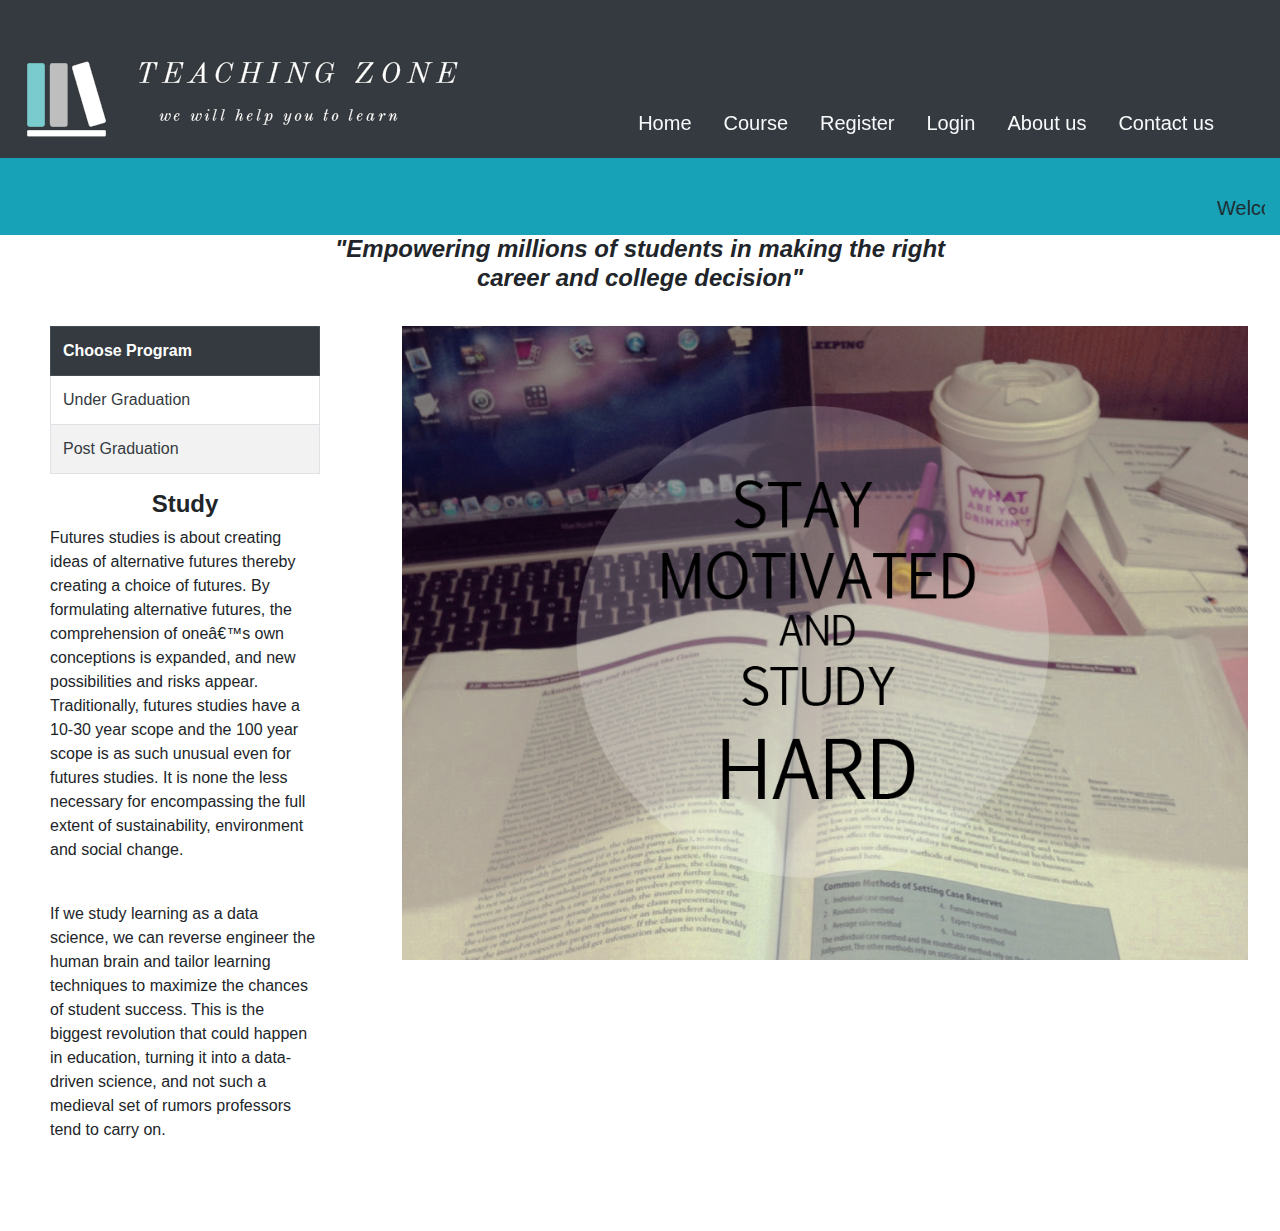
<file: WebContent/index.html>
<!DOCTYPE html>
<html>
    <head>
        <meta charset="ISO-8859-1">
        <title>TechingZone</title>
        <link rel="stylesheet" type="text/css" href="bootstrap.css">
        <style>
            #navbar_menu{font-size: 20px;color: azure;margin: 25px;;float: right;}
            .jumbotron-fluid{padding-top: 50px;}
            #marque{ height: 1px;border: 1px solid}
            #category{width:25%; float: left; padding:25px;margin-left: 25px;}
            #banner{width:70%; float: left;margin-left: 2.5%;padding: 25px;}
        
                        
        </style>
    </head>
    <body>
        <div class="jumbotron-fluid bg-dark">
            
                <img style=" padding-bottom:10px ;" src="img/1550957740042.png">
                <nav id="navbar_menu" class="sticky-top nav-pills navbar-light">
                    <ul id="navbar_menu" class="nav justify-content-end">
                        <li class="nav-item"><a href="index.html" class="nav-link text-light">Home</a></li>
                        <li class="nav-item"><a href="course.html" class="nav-link text-light">Course</a></li>
                        <li class="nav-item"><a href="register.html" class="nav-link text-light">Register</a></li>
                        <li class="nav-item"><a href="login.html" class="nav-link text-light">Login</a></li>
                        <li class="nav-item"><a href="about.html" class="nav-link text-light">About us</a></li>
                        <li class="nav-item"><a href="contact.html" class="nav-link text-light">Contact us</a></li>
                    </ul>
                </nav>
        </div>
        
        <div class="container-fluid bg-info">
            <marquee style="display:inline-block;"><h5>Welcome To Teaching zone. i Promise,You get best institute here</h5></marquee>

        </div>
        <div class="container-fluid">
                <h4 align="center" style="font-style:italic"><b>"Empowering millions of students in making the right<br>career and college decision"</b></h4>
        </div>
        <div class="container-fluid">
            <div class="row">
                <div id="category">
                        <table class="table table-striped table-bordered table-hover ">
                                <tr class="thead-dark">
                                    <th>Choose Program</th>
                                </tr>
                                <tr>
                                    <td><a href="ug.html" class="text-dark">Under Graduation</a></td>
                                </tr>
                                <tr>
                                    <td><a href="pg.html" class="text-dark">Post Graduation</a></td>
                                </tr>
                        </table>
                        <h4 align="center"><b>Study</b></h4>
                        <p>Futures studies is about creating ideas of alternative futures thereby creating a choice of futures.
                        By formulating alternative futures, the comprehension of one’s own conceptions is expanded, and new possibilities and risks appear.
                        Traditionally, futures studies have a 10-30 year scope and the 100 year scope is as such unusual even for futures studies.
                        It is none the less necessary for encompassing the full extent of sustainability, environment and social change.</p><br>
                        <p>If we study learning as a data science, we can reverse engineer the human brain and tailor learning techniques to
                             maximize the chances of student success. This is the biggest revolution that could happen in education,
                           turning it into a data-driven science, and not such a medieval set of rumors professors tend to carry on.</p>
                
                </div>
                <div id="banner">
                        <img style="width: 100%;" src="img/banner.jpg">
                </div>
            </div>
            <br clear="all">
        </div>
        <br clear="all">    
    </body>

</html>
</file>
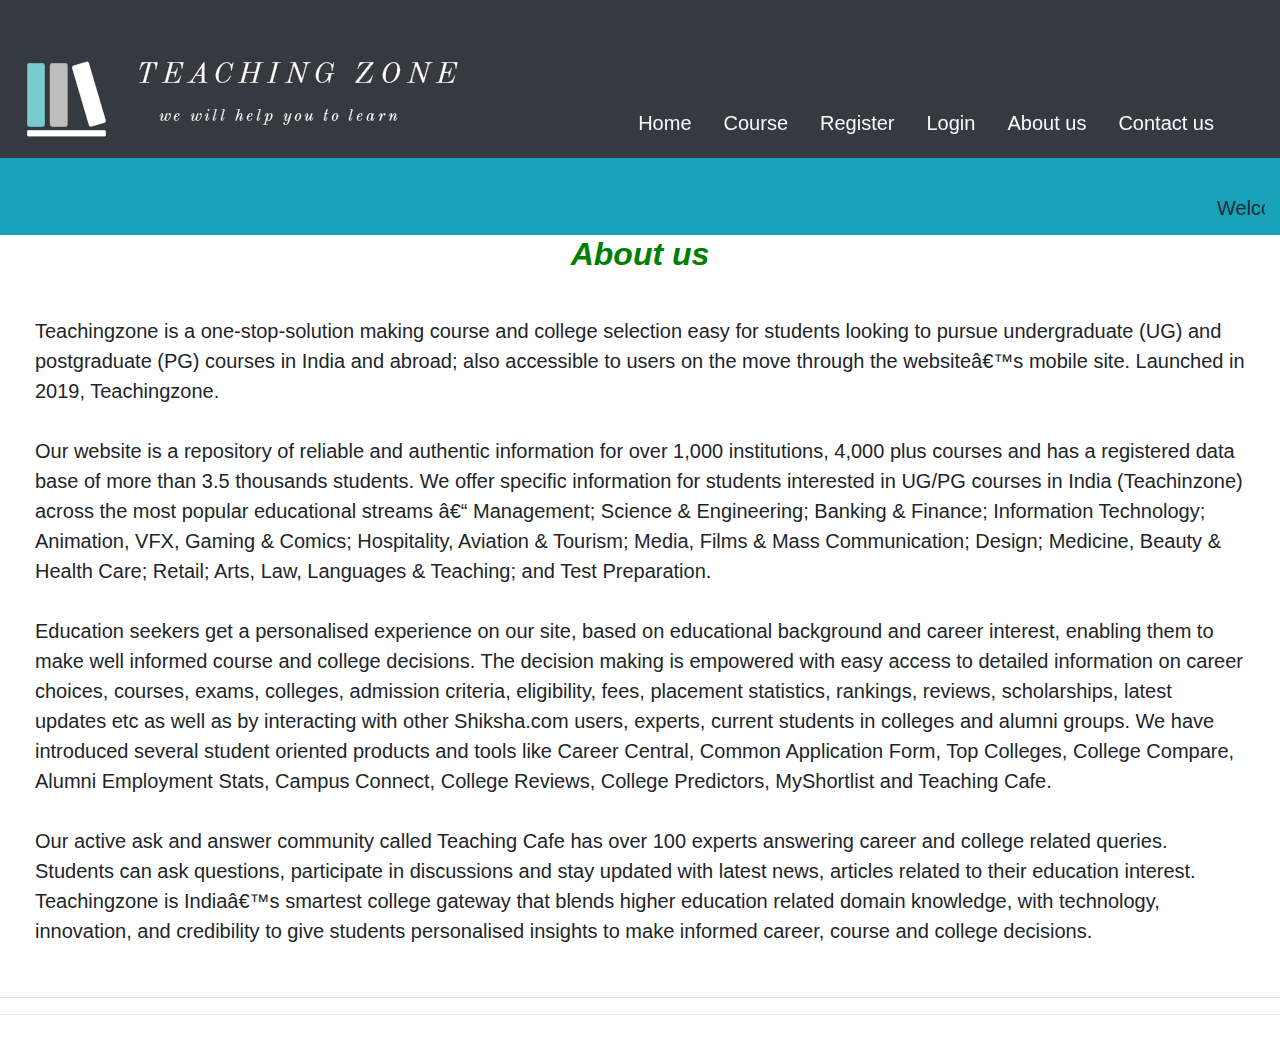
<file: WebContent/about.html>
<!DOCTYPE html>
<html>
    <head>
    <meta charset="ISO-8859-1">
        <link rel="stylesheet" type="text/css" href="bootstrap.css">
        <style> 
            #bgimg{background-image:url("student.jpg"); }
            #navbar_menu{font-size: 20px;color: azure;margin: 25px;;float: right;}
            .jumbotron-fluid{padding-top: 50px;}
            #marque{ height: 1px;border: 1px solid}
            #category{width:25%; float: left; padding:25px; border: 2px solid;}
            #banner{width:70%; float: left;margin-left: 2.5%;padding: 25px;border:2px solid;}
            #containt{height: auto;width: 100%;}
            #containt p{font-size: 20px;padding: 35px}
            #containt h2{text-align: center;font-style: italic;font-weight: bold;color: green;}
            #list{height: auto;width: 25%; margin-left: 550px;margin-right: 382px;}
           <-- .h5{color: black;} -->
                        
        </style>
    </head> 
    <body>
        <div class="jumbotron-fluid bg-dark">
            
                <img style=" padding-bottom:10px ;" src="img/1550957740042.png">
                <nav id="navbar_menu" class="sticky-top nav-pills navbar-light">
                    <ul id="navbar_menu" class="nav justify-content-end">
                        <li class="nav-item"><a href="index.html" class="nav-link text-light">Home</a></li>
                        <li class="nav-item"><a href="course.html" class="nav-link text-light">Course</a></li>
                        <li class="nav-item"><a href="register.html" class="nav-link text-light">Register</a></li>
                        <li class="nav-item"><a href="login.html" class="nav-link text-light">Login</a></li>
                        <li class="nav-item"><a href="about.html" class="nav-link text-light">About us</a></li>
                        <li class="nav-item"><a href="contact.html" class="nav-link text-light">Contact us</a></li>
                    </ul>
                </nav>
        </div>
        <div class="container-fluid bg-info">
            <marquee style="display:inline-block;"><h5>Welcome To Teaching zone. i Promise,You get best institute here</h5></marquee>

        </div>
        <div id="containt" class="bg">
            <h2 id="heading">About us</h2>
            <p>
                Teachingzone is a one-stop-solution making course and college selection easy for students looking to pursue undergraduate (UG) and postgraduate (PG) courses in India and abroad; also accessible to users on the move through the website’s mobile site. Launched in 2019, Teachingzone.<br><br>
                Our website is a repository of reliable and authentic information for over 1,000 institutions, 4,000 plus courses and has a registered data base of more than 3.5 thousands students. We offer specific information for students interested in UG/PG courses in India (Teachinzone) across the most popular educational streams – Management; Science & Engineering; Banking & Finance; Information Technology; Animation, VFX, Gaming & Comics; Hospitality, Aviation & Tourism; Media, Films & Mass Communication; Design; Medicine, Beauty & Health Care; Retail; Arts, Law, Languages & Teaching; and Test Preparation.<br><br>
                Education seekers get a personalised experience on our site, based on educational background and career interest, enabling them to make well informed course and college decisions. The decision making is empowered with easy access to detailed information on career choices, courses, exams, colleges, admission criteria, eligibility, fees, placement statistics, rankings, reviews, scholarships, latest updates etc as well as by interacting with other Shiksha.com users, experts, current students in colleges and alumni groups. We have introduced several student oriented products and tools like Career Central, Common Application Form, Top Colleges, College Compare, Alumni Employment Stats, Campus Connect, College Reviews, College Predictors, MyShortlist and Teaching Cafe.<br><br>
                Our active ask and answer community called Teaching Cafe has over 100 experts answering career and college related queries. Students can ask questions, participate in discussions and stay updated with latest news, articles related to their education interest. Teachingzone is India’s smartest college gateway that blends higher education related domain knowledge, with technology, innovation, and credibility to give students personalised insights to make informed career, course and college decisions.

            </p><hr>
           
           
            <hr>
        </div>
        <br clear="all">

</html>
</file>
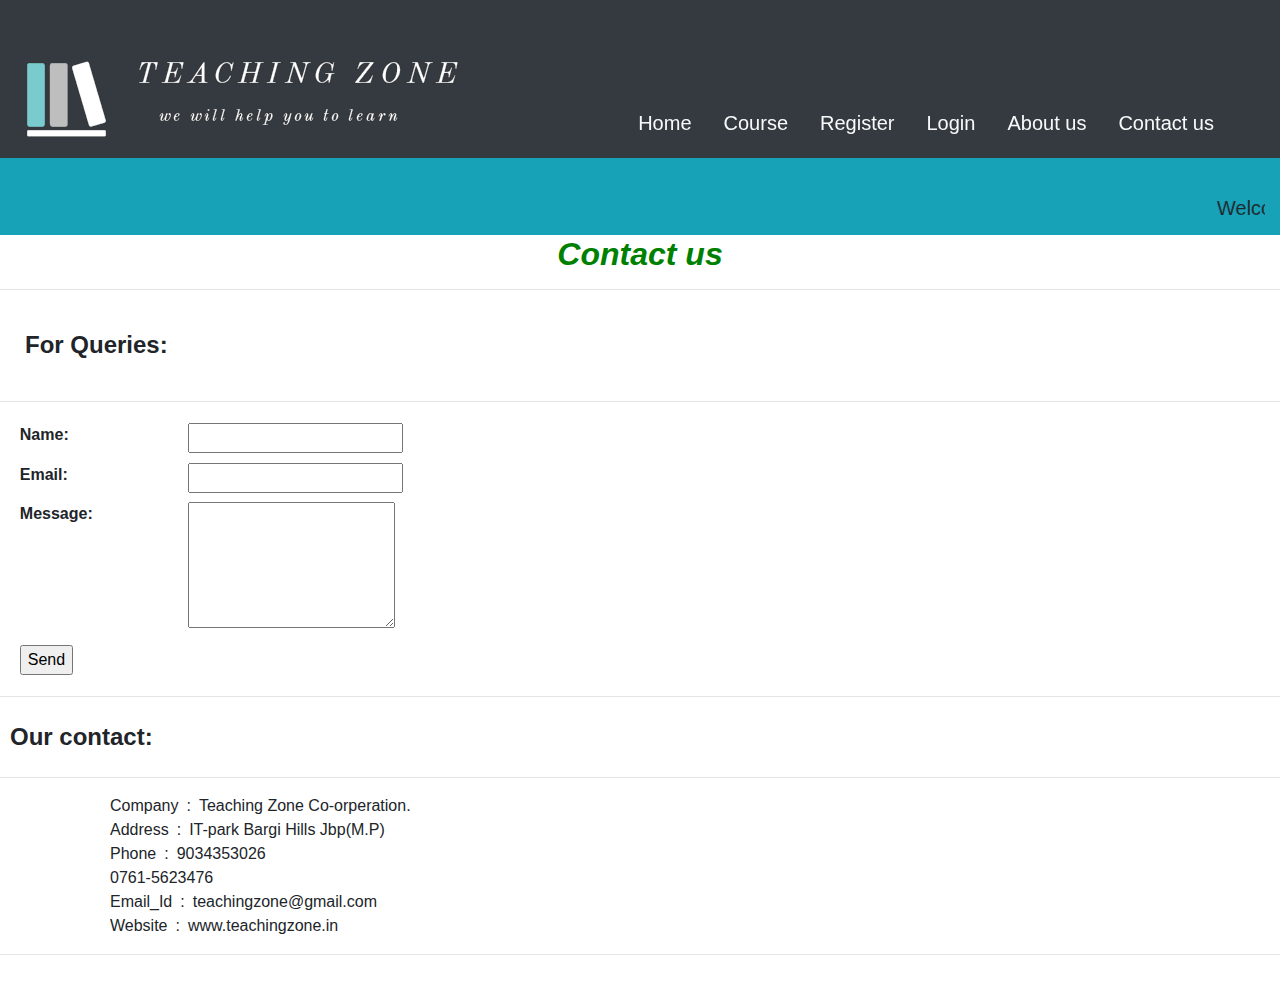
<file: WebContent/contact.html>
<!DOCTYPE html>
<html>
    <head>
    	<meta charset="ISO-8859-1">
        <link rel="stylesheet" type="text/css" href="bootstrap.css">
        <style> 
            #bgimg{background-image:url("student.jpg"); }
            #navbar_menu{font-size: 20px;color: azure;margin: 25px;;float: right;}
            .jumbotron-fluid{padding-top: 50px;}
            #marque{ height: 1px;border: 1px solid}
            #category{width:25%; float: left; padding:25px; border: 2px solid;}
            #banner{width:70%; float: left;margin-left: 2.5%;padding: 25px;border:2px solid;}
            #containt{height: auto;width: 100%;}
            #containt p{font-size: 20px;padding: 35px}
            #containt h2{text-align: center;font-style: italic;font-weight: bold;color: green;}
            #list{height: auto;width: 25%; margin-left: 550px;margin-right: 382px;}
            #form{width:50%;}
           <-- .h5{color: black;} -->
                        
        </style>
    </head> 
    <body>
        <div class="jumbotron-fluid bg-dark">
            
                <img style=" padding-bottom:10px ;" src="img/1550957740042.png">
                <nav id="navbar_menu" class="sticky-top nav-pills navbar-light">
                    <ul id="navbar_menu" class="nav justify-content-end">
                        <li class="nav-item"><a href="index.html" class="nav-link text-light">Home</a></li>
                        <li class="nav-item"><a href="course.html" class="nav-link text-light">Course</a></li>
                        <li class="nav-item"><a href="register.html" class="nav-link text-light">Register</a></li>
                        <li class="nav-item"><a href="login.html" class="nav-link text-light">Login</a></li>
                        <li class="nav-item"><a href="about.html" class="nav-link text-light">About us</a></li>
                        <li class="nav-item"><a href="contact.html" class="nav-link text-light">Contact us</a></li>
                    </ul>
                </nav>
        </div>
        <div class="container-fluid bg-info">
            <marquee style="display:inline-block;"><h5>Welcome To Teaching zone. i Promise,You get best institute here</h5></marquee>

        </div>
        <div id="containt" class="bg">
            <h2 id="heading">Contact us</h2>
            <hr>
            <h4 style="padding: 25px"><b>For Queries:</b></h4><hr>
            <div class="container-fluid ">
                <form action="contact_action.jsp" method="get">
                    <table id="form" class="table table-borderless table-sm" >
                       <tr>
                        <th>Name:</th>
                        <td><input type="text" name="name"></td>
                       </tr> 
                       <tr>
                        <th>Email:</th>
                        <td><input type="email" name="email"></td>
                       </tr>
                       <tr>
                            <th>Message:</th>
                            <td>
                               <textarea rows="5" name="msg"></textarea>
                            </td>
                       </tr>
                       <tr>
                        <td><input align="center" type="submit" value="Send"></td>
                       </tr>

                    </table>
                </form>
            
            </div><hr>
                 <h4 style="padding: 10px"><b>Our contact:</b></h4><hr>
                <div class="row">
                <div style="padding-left:125px " class="col">
                    Company&ensp;:&ensp;Teaching Zone Co-orperation.<br>
                    Address&ensp;:&ensp;IT-park Bargi Hills Jbp(M.P)<br>
                    Phone&ensp;:&ensp;9034353026<br>
                                         0761-5623476<br>
                    Email_Id&ensp;:&ensp;teachingzone@gmail.com<br>
                    Website&ensp;:&ensp;www.teachingzone.in 
                </div>
                </div>
            
            <hr>
        </div>
        <br clear="all">

</html>
</file>
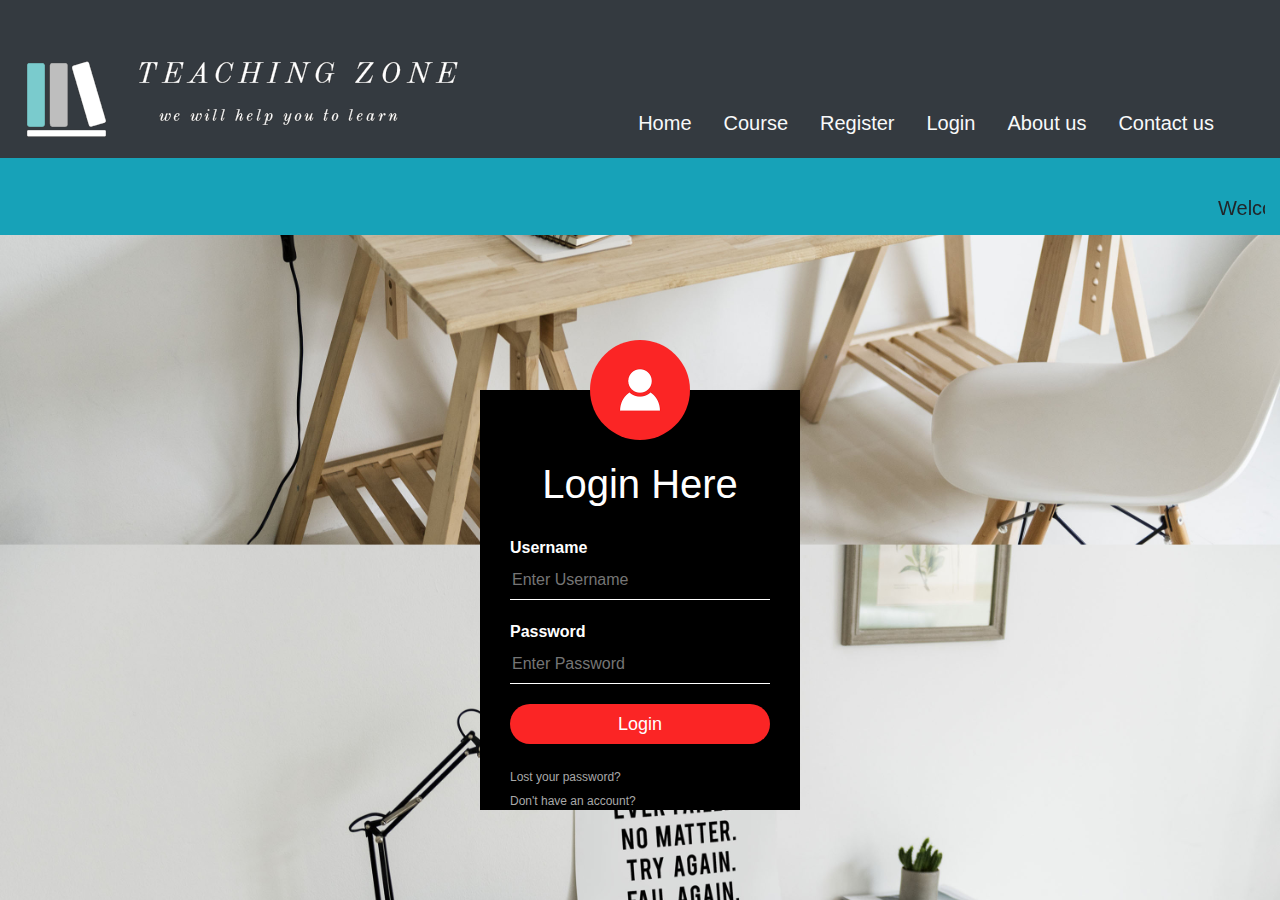
<file: WebContent/login.html>
<!DOCTYPE html>
<html>
    <head>
    	<meta charset="ISO-8859-1">
    	<link rel="stylesheet" type="text/css" href="style.css">
        <link rel="stylesheet" type="text/css" href="bootstrap.css">
        <style> 
            #bgimg{background-image:url("student.jpg"); }
            #navbar_menu{font-size: 20px;color: azure;margin: 25px;;float: right;}
            .jumbotron-fluid{padding-top: 50px;}
            #marque{ height: 1px;border: 1px solid}
            #category{width:25%; float: left; padding:25px; border: 2px solid;}
            #banner{width:70%; float: left;margin-left: 2.5%;padding: 25px;border:2px solid;}
            #containt{height: auto;width: 100%;}
            #containt p{font-size: 20px;padding: 35px}
            #containt h2{text-align: center;font-style: italic;font-weight: bold;color: green;}
            #list{height: auto;width: 25%; margin-left: 550px;margin-right: 382px;}
            #form{width: 50%;padding-top: 25px;}
            #bglogin{background-image: url("pic2.jpg");}
           <-- .h5{color: black;} -->
                        
        </style>
    </head> 
    <body>
        <div class="jumbotron-fluid bg-dark">
            
                <img style=" padding-bottom:10px ;" src="img/1550957740042.png">
                <nav id="navbar_menu" class="sticky-top nav-pills navbar-light">
                    <ul id="navbar_menu" class="nav justify-content-end">
                        <li class="nav-item"><a href="index.html" class="nav-link text-light">Home</a></li>
                        <li class="nav-item"><a href="course.html" class="nav-link text-light">Course</a></li>
                        <li class="nav-item"><a href="register.html" class="nav-link text-light">Register</a></li>
                        <li class="nav-item"><a href="login.html" class="nav-link text-light">Login</a></li>
                        <li class="nav-item"><a href="about.html" class="nav-link text-light">About us</a></li>
                        <li class="nav-item"><a href="contact.html" class="nav-link text-light">Contact us</a></li>
                    </ul>
                </nav>
        </div>
        <div class="container-fluid bg-info">
            <marquee style="display:inline-block;"><h5>Welcome To Teaching zone. i Promise,You get best institute here</h5></marquee>
        </div>
        <div id="bglogin" class="conatiner-fluid">
        
            
            <div style="margin-top: 150px;" class="loginbox">
    <img src="avatar.png" class="avatar">
        <h1>Login Here</h1>
        <form action="login_action.jsp" method="get">
            <p>Username</p>
            <input type="text" name="email" placeholder="Enter Username" required>
            <p>Password</p>
            <input type="password" name="pwd" placeholder="Enter Password" required>
            <input type="submit" name="" value="Login">
            <a href="contact.html">Lost your password?</a><br>
            <a href="register.html">Don't have an account?</a>
        </form>
        
    </div>
    </div>
    </body>
</html>
</file>
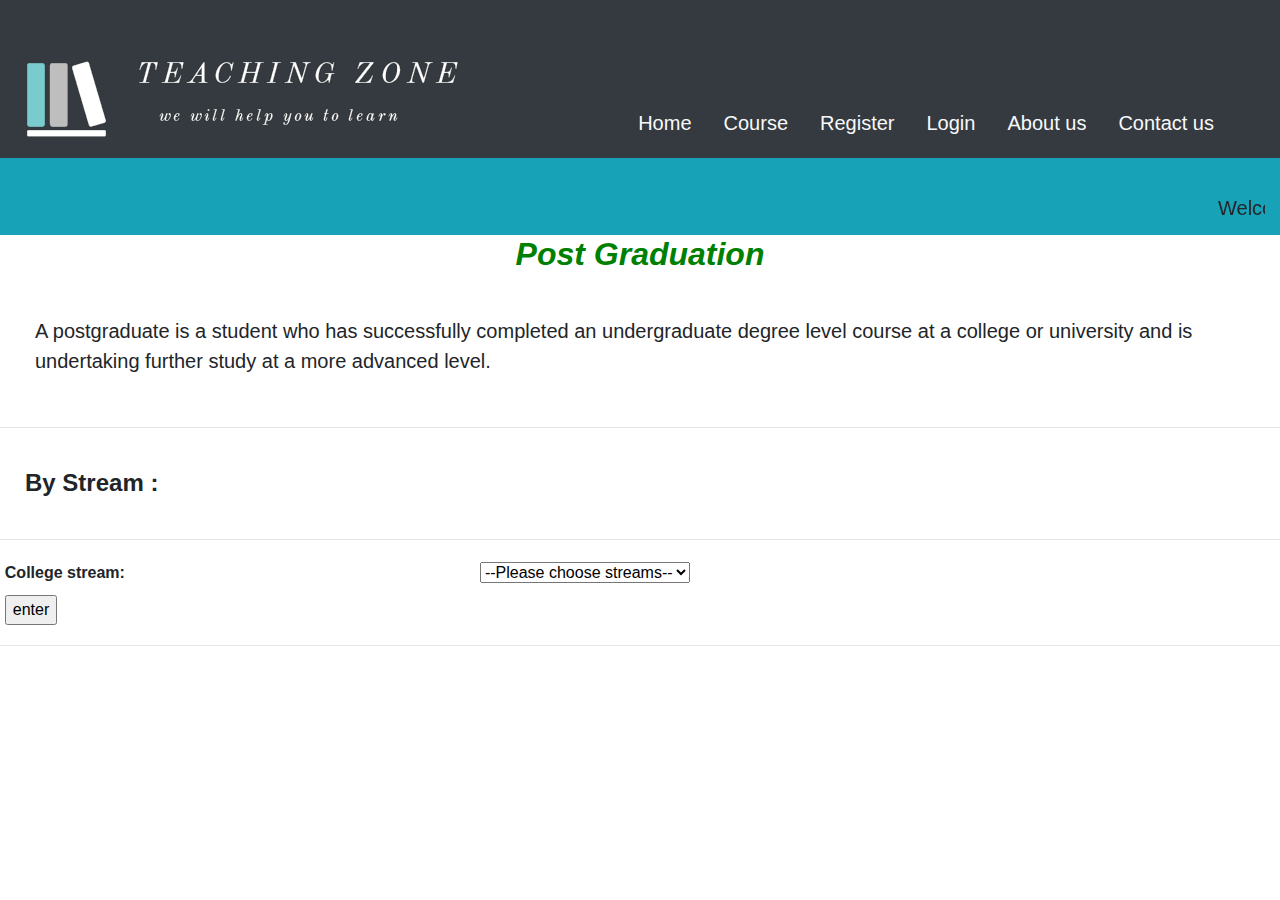
<file: WebContent/pg.html>
<!DOCTYPE html>
<html>
    <head>
    	<meta charset="ISO-8859-1">
        <link rel="stylesheet" type="text/css" href="bootstrap.css">
        <style> 
            #bgimg{background-image:url("student.jpg"); }
            #navbar_menu{font-size: 20px;color: azure;margin: 25px;;float: right;}
            .jumbotron-fluid{padding-top: 50px;}
            #marque{ height: 1px;border: 1px solid}
            #category{width:25%; float: left; padding:25px; border: 2px solid;}
            #banner{width:70%; float: left;margin-left: 2.5%;padding: 25px;border:2px solid;}
            #containt{height: auto;width: 100%;}
            #containt p{font-size: 20px;padding: 35px}
            #containt h2{text-align: center;font-style: italic;font-weight: bold;color: green;}
            #list{height: auto;width: 25%; margin-left: 550px;margin-right: 382px;}
           <-- .h5{color: black;} -->
                        
        </style>
    </head> 
    <body>
        <div class="jumbotron-fluid bg-dark">
            
                <img style=" padding-bottom:10px ;" src="img/1550957740042.png">
                <nav id="navbar_menu" class="sticky-top nav-pills navbar-light">
                    <ul id="navbar_menu" class="nav justify-content-end">
                        <li class="nav-item"><a href="index.html" class="nav-link text-light">Home</a></li>
                        <li class="nav-item"><a href="#" class="nav-link text-light">Course</a></li>
                        <li class="nav-item"><a href="register.html" class="nav-link text-light">Register</a></li>
                        <li class="nav-item"><a href="login.html" class="nav-link text-light">Login</a></li>
                        <li class="nav-item"><a href="#" class="nav-link text-light">About us</a></li>
                        <li class="nav-item"><a href="#" class="nav-link text-light">Contact us</a></li>
                    </ul>
                </nav>
        </div>
        <div class="container-fluid bg-info">
            <marquee style="display:inline-block;"><h5>Welcome To Teaching zone. i Promise,You get best institute here</h5></marquee>

        </div>
        <div id="containt" class="bg">
            <h2 id="heading">Post Graduation</h2>
            <p>A postgraduate is a student who has successfully completed an undergraduate degree level course at a college or university and is undertaking further study at a more advanced level.</p><hr>
            <h4 style="padding: 25px"><b>By Stream :</b></h4><hr>
            <form action="getpcollege.jsp" method="get">
    		<table id="form" align="center" class="table table-borderless table-sm">
    			<tr>
					<th>College stream:</th>
					<td>
					<select name="ctype" placeholder="select college type" required>
            		<option>--Please choose streams--</option>
            		<option value="science">science</option>
           			<option value="commerce">commerce</option>
            		<option value="art">art</option>
            		<option value="engineering">engineering</option>
        			</select>
        			</td>
				</tr>
				<tr >
					<th colspan="2"><input type="submit" value="enter"></th>
				</tr>
    		</table>
    		</form>
            <hr>
        </div>
        <br clear="all">
</body>
</html>
</file>
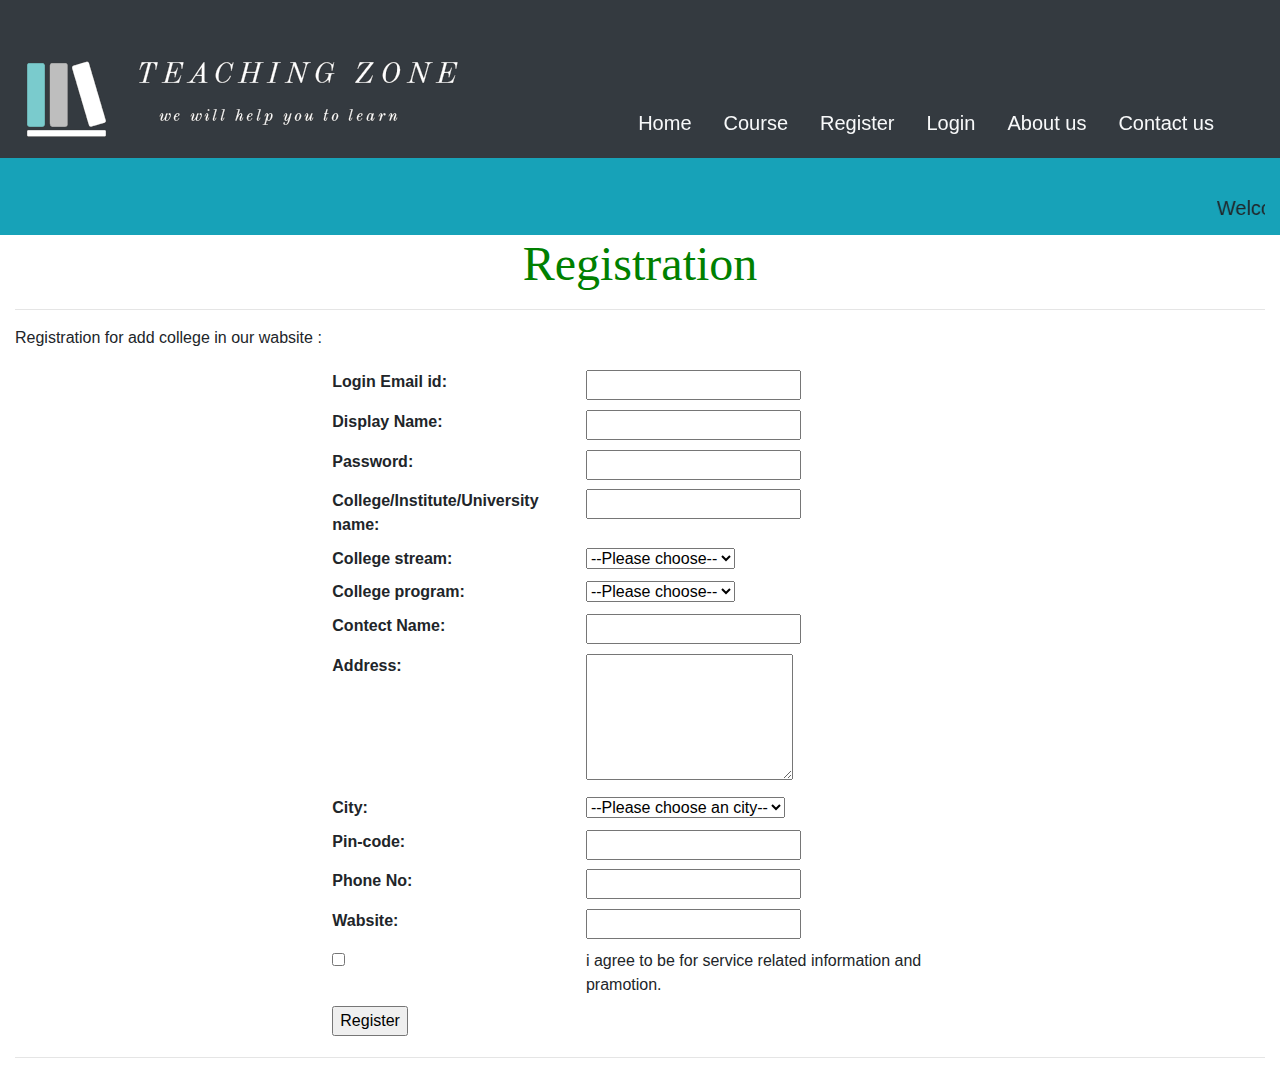
<file: WebContent/register.html>
<!DOCTYPE html>
<html>
    <head>
    	<meta charset="ISO-8859-1">
        <title>TechingZone</title>
        <link rel="stylesheet" type="text/css" href="bootstrap.css">
        <style> 
            #bgimg{background-image:url("student.jpg"); }
            #navbar_menu{font-size: 20px;color: azure;margin: 25px;;float: right;}
            .jumbotron-fluid{padding-top: 50px;}
            #marque{ height: 1px;border: 1px solid}
            #category{width:25%; float: left; padding:25px; border: 2px solid;}
            #banner{width:70%; float: left;margin-left: 2.5%;padding: 25px;border:2px solid;}
            #containt{height: auto;width: 100%;}
            #containt p{font-size: 20px;padding: 35px}
            #containt h2{text-align: center;font-style: italic;font-weight: bold;color: green;}
            #list{height: auto;width: 25%; margin-left: 550px;margin-right: 382px;}
            #form{width: 50%;}
           <-- .h5{color: black;} -->
                        
        </style>
    </head> 
    <body>
        <div class="jumbotron-fluid bg-dark">
            
                <img style=" padding-bottom:10px ;" src="img/1550957740042.png">
                <nav id="navbar_menu" class="sticky-top nav-pills navbar-light">
                    <ul id="navbar_menu" class="nav justify-content-end">
                        <li class="nav-item"><a href="index.html" class="nav-link text-light">Home</a></li>
                        <li class="nav-item"><a href="course.html" class="nav-link text-light">Course</a></li>
                        <li class="nav-item"><a href="register.html" class="nav-link text-light">Register</a></li>
                        <li class="nav-item"><a href="login.html" class="nav-link text-light">Login</a></li>
                        <li class="nav-item"><a href="about.html" class="nav-link text-light">About us</a></li>
                        <li class="nav-item"><a href="contact.html" class="nav-link text-light">Contact us</a></li>
                    </ul>
                </nav>
        </div>
        <div class="container-fluid bg-info">
            <marquee style="display:inline-block;"><h5>Welcome To Teaching zone. i Promise,You get best institute here</h5></marquee>
        </div>
        <div class="container-fluid">
	<h1 align="center"><font face="times new roman" color="green" size="32">Registration</font></h1><hr>
<p>Registration for add college in our wabsite :</p>
	<form action="register_action.jsp" method="get">
    <table id="form" align="center" class="table table-borderless table-sm">
    
    <tr >
		<th >Login Email id:</th>
		<td><input type="Email" name="email" required></td>
	</tr>
	<tr>
		<th>Display Name:</th>
		<td><input type="text" name="dname" required></td>
	</tr>
	<tr>
		<th>Password:</th>
		<td><input type="password" name="pwd" required></td>
	</tr>
	<tr>
		<th>College/Institute/University name:</th>
		<td><input type="text" name="cname" required></td>
	</tr>
	<tr>
		<th>College stream:</th>
		<td><select name="ctype" required>
            <option>--Please choose--</option>
            <option value="science">science</option>
            <option value="commerce">commerce</option>
            <option value="art">art</option>
            <option value="engineering">engineering</option>
        </select></td>
	</tr>
	<tr>
		<th>College program:</th>
        <td><select name="cp" required>
            <option>--Please choose--</option>
            <option value="UG">UG</option>
            <option value="PG">PG</option>
        </select></td>
	</tr>
	<tr>
		<th>Contect Name:</th>
		<td><input type="text" name="contactname" required></td>
	</tr>
	<tr>
		<th>Address:</th>
		<td><textarea rows="5" name="address" required></textarea></td>
	</tr>
	<tr>
		<th>City:</th>
        <td><select name="city" required>
            <option>--Please choose an city--</option>
            <option value="jabalpur">jabalpur</option>
            <option value="narsinghpur">narsinghpur</option>
        </select></td>
	</tr>
	<tr>
		<th>Pin-code:</th>
		<td><input type="number" name="pcode" required></td>
	</tr>
	<tr>
		<th>Phone No:</th>
		<td><input type="phone" name="phone" required></td>
	</tr>
    <tr>
        <th>Wabsite:</th>
        <td><input type="url" name="url" required></td>
    </tr>
    <tr>
        <th><input type="checkbox" name="agree" value="agree" required></th>
        <td>i agree to be for service related information and pramotion.</td>
    </tr>
	<tr >
		<th colspan="2"><input type="submit" value="Register" ></th>
	</tr>
    </table>
    </form><hr></div>
</html>
</file>
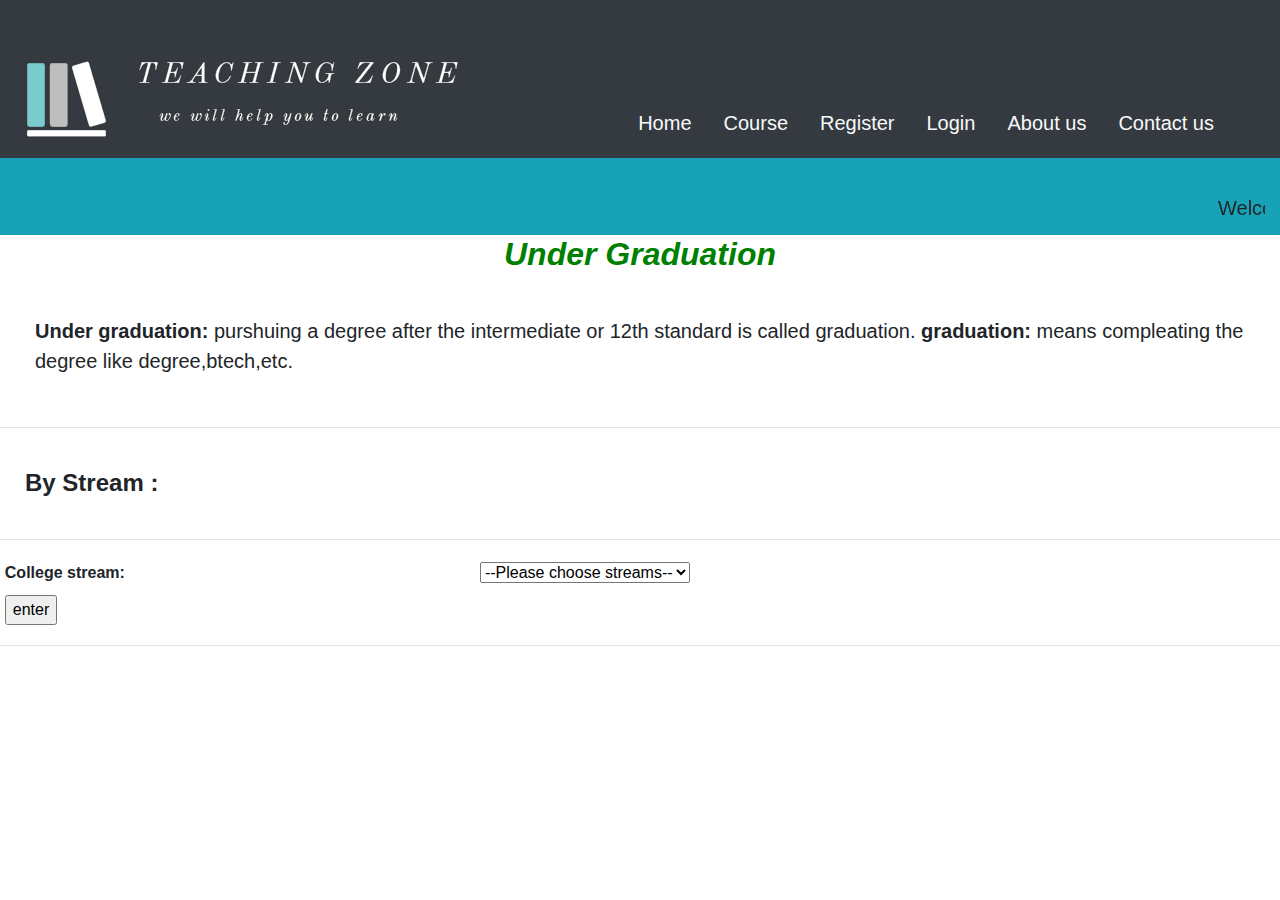
<file: WebContent/ug.html>
<!DOCTYPE html>
<html>
    <head>
    	<meta charset="ISO-8859-1">
        <link rel="stylesheet" type="text/css" href="bootstrap.css">
        <style> 
            #bgimg{background-image:url("student.jpg"); }
            #navbar_menu{font-size: 20px;color: azure;margin: 25px;;float: right;}
            .jumbotron-fluid{padding-top: 50px;}
            #marque{ height: 1px;border: 1px solid}
            #category{width:25%; float: left; padding:25px; border: 2px solid;}
            #banner{width:70%; float: left;margin-left: 2.5%;padding: 25px;border:2px solid;}
            #containt{height: auto;width: 100%;}
            #containt p{font-size: 20px;padding: 35px}
            #containt h2{text-align: center;font-style: italic;font-weight: bold;color: green;}
            #list{height: auto;width: 25%; margin-left: 550px;margin-right: 382px;}
           <-- .h5{color: black;} -->
                        
        </style>
    </head> 
    <body>
        <div class="jumbotron-fluid bg-dark">
            
                <img style=" padding-bottom:10px ;" src="img/1550957740042.png">
                <nav id="navbar_menu" class="sticky-top nav-pills navbar-light">
                    <ul id="navbar_menu" class="nav justify-content-end">
                        <li class="nav-item"><a href="index.html" class="nav-link text-light">Home</a></li>
                        <li class="nav-item"><a href="#" class="nav-link text-light">Course</a></li>
                        <li class="nav-item"><a href="register.html" class="nav-link text-light">Register</a></li>
                        <li class="nav-item"><a href="login.html" class="nav-link text-light">Login</a></li>
                        <li class="nav-item"><a href="#" class="nav-link text-light">About us</a></li>
                        <li class="nav-item"><a href="#" class="nav-link text-light">Contact us</a></li>
                    </ul>
                </nav>
        </div>
        <div class="container-fluid bg-info">
            <marquee style="display:inline-block;"><h5>Welcome To Teaching zone. i Promise,You get best institute here</h5></marquee>

        </div>
        <div id="containt" class="bg">
            <h2 id="heading">Under Graduation</h2>
            <p><b>Under graduation:</b> purshuing a degree after the intermediate or 12th standard is called graduation. <b>graduation:</b> means compleating the degree like degree,btech,etc.</p><hr>
            <h4 style="padding: 25px"><b>By Stream :</b></h4><hr>
            <form action="getcollege.jsp" method="get">
    		<table id="form" align="center" class="table table-borderless table-sm">
    			<tr>
					<th>College stream:</th>
					<td>
					<select name="ctype" placeholder="select college type" required>
            		<option>--Please choose streams--</option>
            		<option value="science">science</option>
           			<option value="commerce">commerce</option>
            		<option value="art">art</option>
            		<option value="engineering">engineering</option>
        			</select>
        			</td>
				</tr>
				<tr >
					<th colspan="2"><input type="submit" value="enter"></th>
				</tr>
    		</table>
    		</form>
            <hr>
        </div>
        <br clear="all">
</body>
</html>
</file>
<file: WebContent/style.css>
@charset "ISO-8859-1";
body{
    margin: 0;
    padding: 0;
    background: url(pic2.jpg);
    background-size: cover;
    background-position: center;
    font-family: sans-serif;
}

.loginbox{
    width: 320px;
    height: 420px;
    background: #000;
    color: #fff;
    top: 50%;
    left: 50%;
    position: absolute;
    transform: translate(-50%,-50%);
    box-sizing: border-box;
    padding: 70px 30px;
}

.avatar{
    width: 100px;
    height: 100px;
    border-radius: 50%;
    position: absolute;
    top: -50px;
    left: calc(50% - 50px);
}

h1{
    margin: 0;
    padding: 0 0 20px;
    text-align: center;
    font-size: 22px;
}

.loginbox p{
    margin: 0;
    padding: 0;
    font-weight: bold;
}

.loginbox input{
    width: 100%;
    margin-bottom: 20px;
}

.loginbox input[type="text"], input[type="password"]
{
    border: none;
    border-bottom: 1px solid #fff;
    background: transparent;
    outline: none;
    height: 40px;
    color: #fff;
    font-size: 16px;
}
.loginbox input[type="submit"]
{
    border: none;
    outline: none;
    height: 40px;
    background: #fb2525;
    color: #fff;
    font-size: 18px;
    border-radius: 20px;
}
.loginbox input[type="submit"]:hover
{
    cursor: pointer;
    background: #ffc107;
    color: #000;
}
.loginbox a{
    text-decoration: none;
    font-size: 12px;
    line-height: 20px;
    color: darkgrey;
}

.loginbox a:hover
{
    color: #ffc107;
}
</file>
